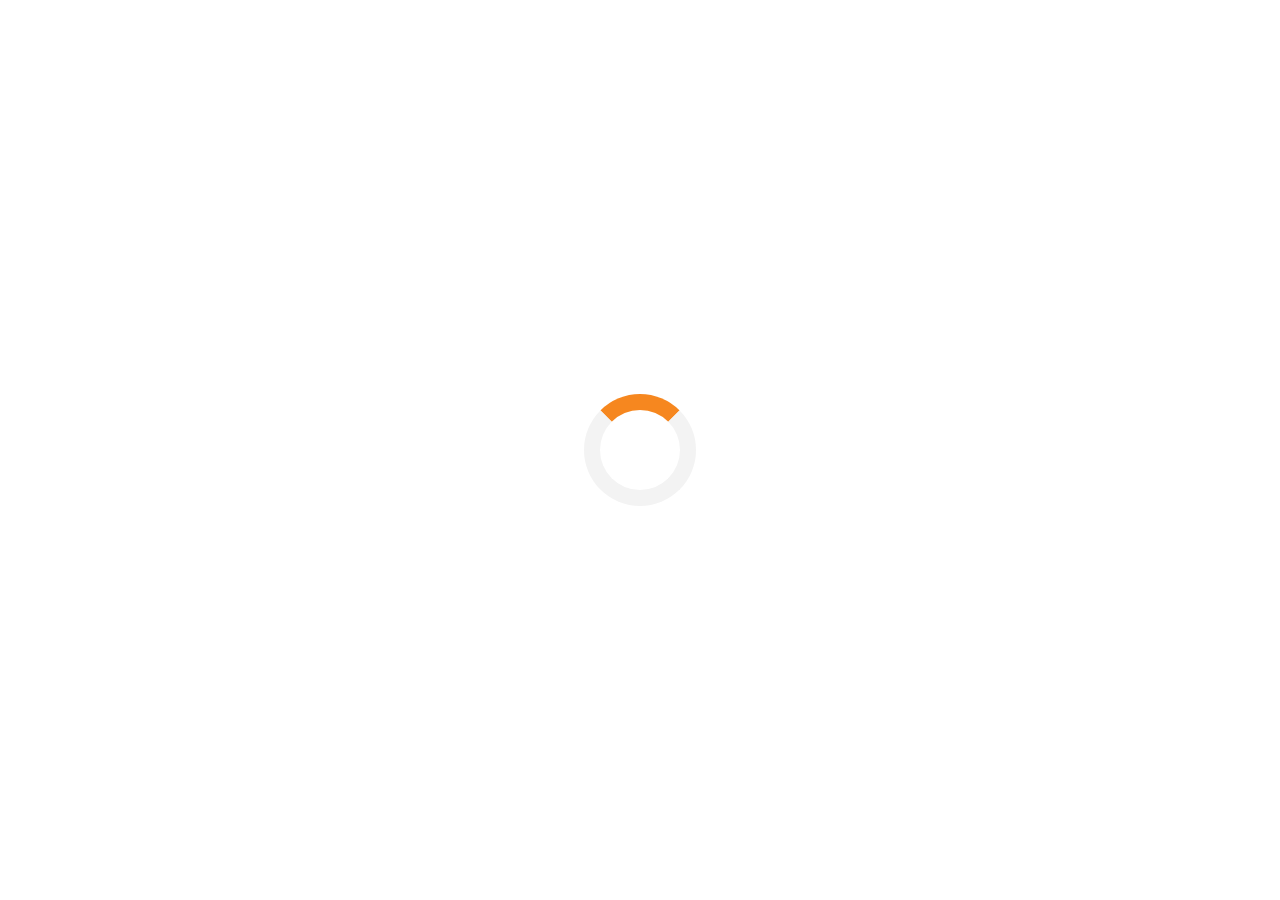
<file: ui/public/index.html>
<!--
     Licensed to the Apache Software Foundation (ASF) under one
     or more contributor license agreements.  See the NOTICE file
     distributed with this work for additional information
     regarding copyright ownership.  The ASF licenses this file
     to you under the Apache License, Version 2.0 (the
     "License"); you may not use this file except in compliance
     with the License.  You may obtain a copy of the License at

     http://www.apache.org/licenses/LICENSE-2.0

     Unless required by applicable law or agreed to in writing,
     software distributed under the License is distributed on an
     "AS IS" BASIS, WITHOUT WARRANTIES OR CONDITIONS OF ANY
     KIND, either express or implied.  See the License for the
     specific language governing permissions and limitations
     under the License.
-->
<!doctype html>
<html lang="en-gb">
  <head>
    <meta charset="utf-8">
    <meta http-equiv="X-UA-Compatible" content="IE=edge">
    <meta name="viewport" content="width=device-width,initial-scale=1.0">
    <link id="favicon" rel="icon" href="<%= BASE_URL %>cloud.ico">
    <title id="title" >CE Cloud Platform</title>
    <style>
      .loader {
        border: 16px solid #F3F3F3;
        border-top: 16px solid #F6871F;
        border-radius: 50%;
        width: 80px;
        height: 80px;
        animation: spin 1s linear infinite;
        position: fixed;
        left: 0; right: 0;
        top: 0; bottom: 0;
        margin: auto;
        max-width: 100%;
        max-height: 100%;
        overflow: hidden;
      }
      @keyframes spin {
        0% { transform: rotate(0deg); }
        100% { transform: rotate(360deg); }
      }
    </style>
  </head>
  <body>
    <noscript>
      <strong>We're sorry but CE Cloud Platform needs JavaScript enabled. Please enable it to continue.</strong>
    </noscript>
    <div id="app">
      <div class="loader"></div>
    </div>
  </body>
</html>
</file>
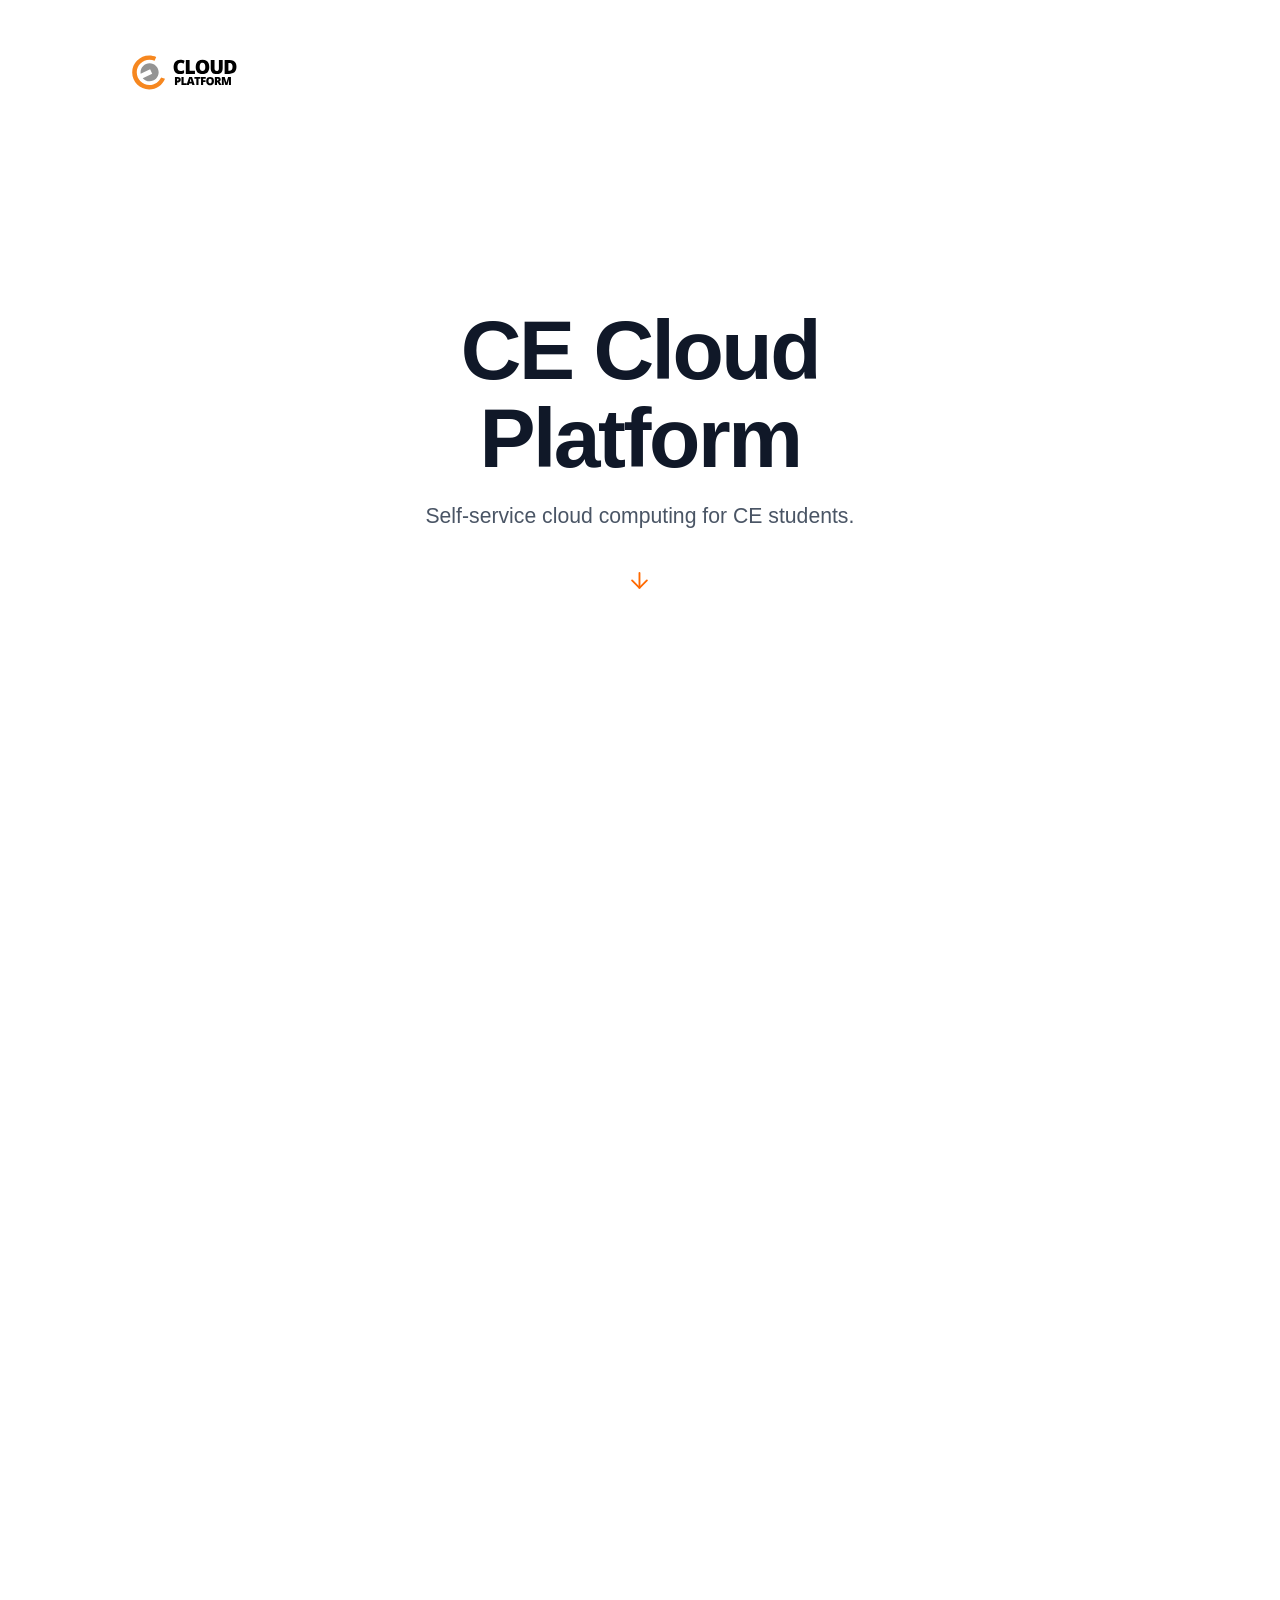
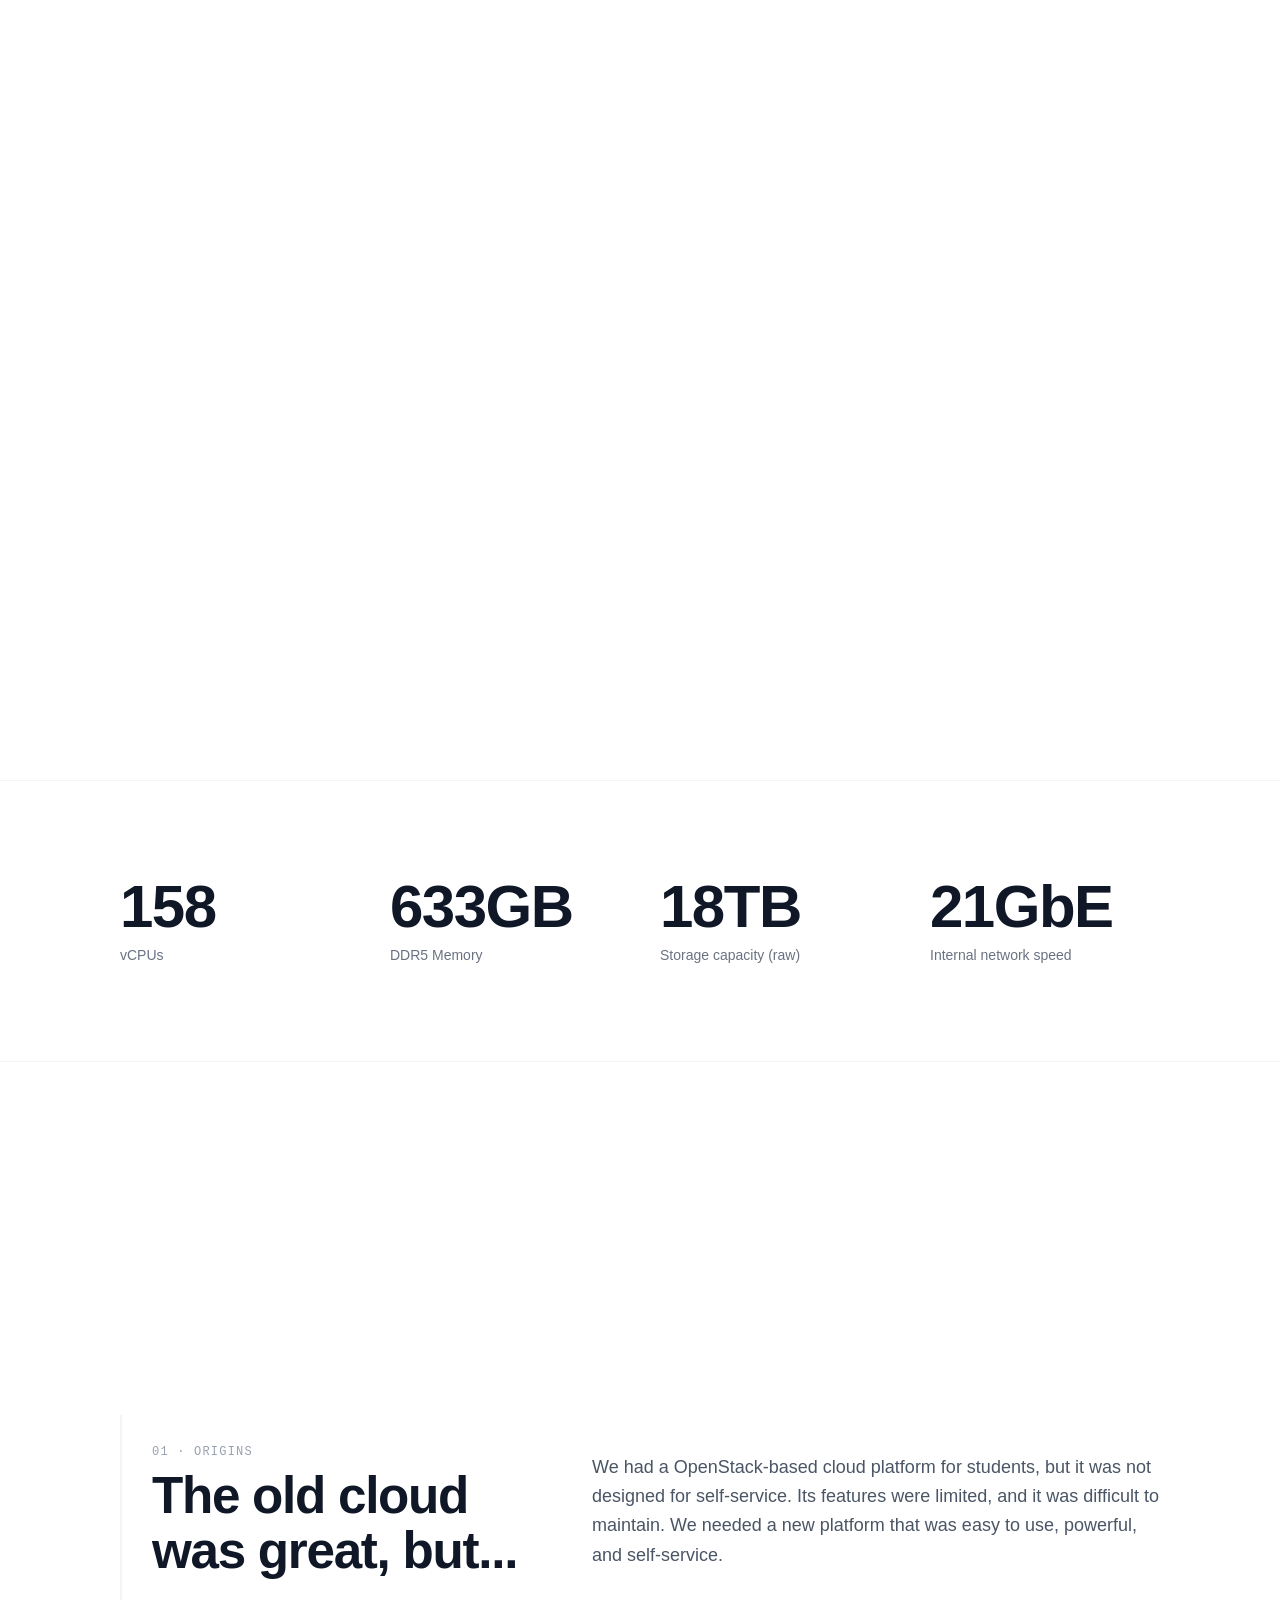
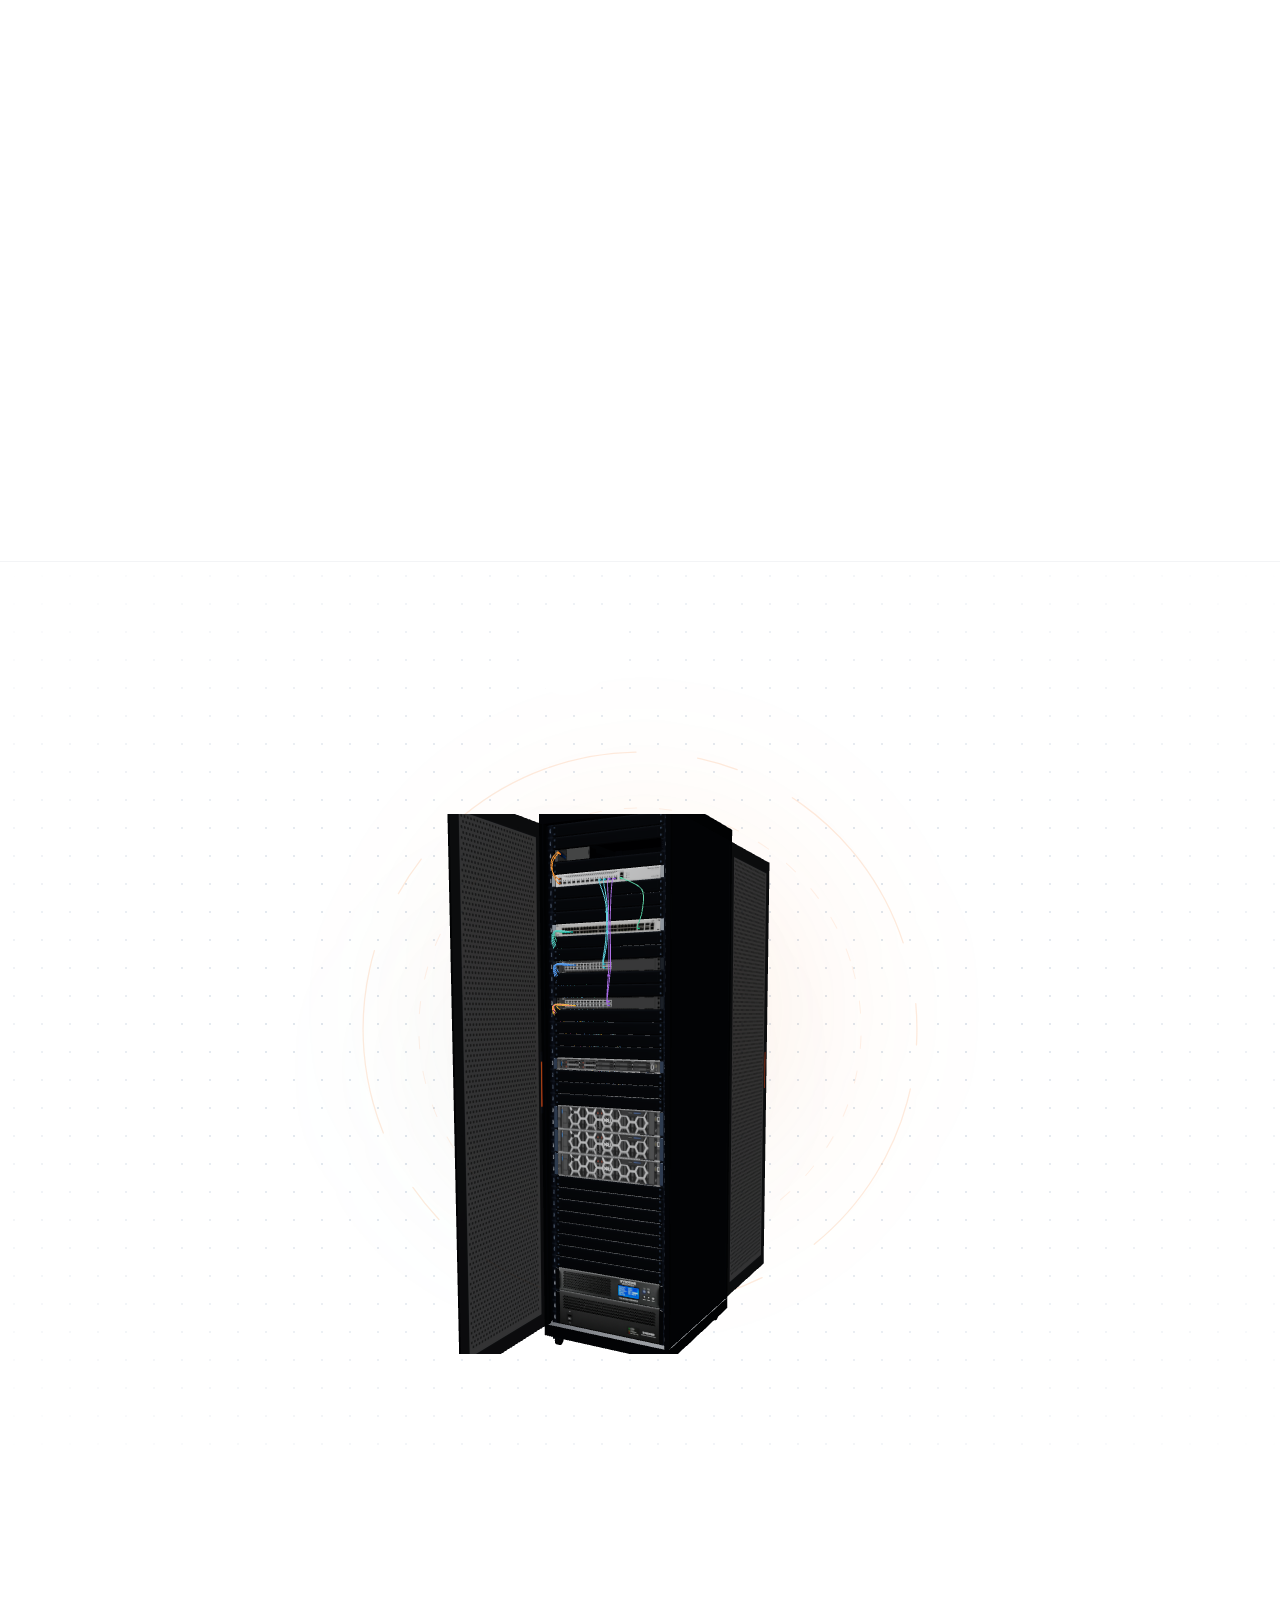
<file: ui/public/about/index.html>
<!doctype html>
<html lang="en">
  <head>
    <meta charset="UTF-8" />
    <link rel="icon" type="image/svg+xml" href="./brand/ce-cloud-platform-logo.svg" />
    <meta name="viewport" content="width=device-width, initial-scale=1.0" />
    <title>About CE Cloud</title>
    <script type="module" crossorigin src="./assets/index-relative-paths.js"></script>
    <link rel="stylesheet" crossorigin href="./assets/index-SOltJMly.css">
  </head>
  <body>
    <div id="root"></div>
  </body>
</html>
</file>
<file: ui/public/about/assets/index-SOltJMly.css>
@layer properties{@supports (((-webkit-hyphens:none)) and (not (margin-trim:block))) or ((-moz-orient:inline) and (not (color:rgb(from red r g b)))){*,:before,:after,::backdrop{--tw-translate-x:0;--tw-translate-y:0;--tw-translate-z:0;--tw-space-y-reverse:0;--tw-border-style:solid;--tw-leading:initial;--tw-font-weight:initial;--tw-tracking:initial;--tw-shadow:0 0 #0000;--tw-shadow-color:initial;--tw-shadow-alpha:100%;--tw-inset-shadow:0 0 #0000;--tw-inset-shadow-color:initial;--tw-inset-shadow-alpha:100%;--tw-ring-color:initial;--tw-ring-shadow:0 0 #0000;--tw-inset-ring-color:initial;--tw-inset-ring-shadow:0 0 #0000;--tw-ring-inset:initial;--tw-ring-offset-width:0px;--tw-ring-offset-color:#fff;--tw-ring-offset-shadow:0 0 #0000;--tw-blur:initial;--tw-brightness:initial;--tw-contrast:initial;--tw-grayscale:initial;--tw-hue-rotate:initial;--tw-invert:initial;--tw-opacity:initial;--tw-saturate:initial;--tw-sepia:initial;--tw-drop-shadow:initial;--tw-drop-shadow-color:initial;--tw-drop-shadow-alpha:100%;--tw-drop-shadow-size:initial;--tw-backdrop-blur:initial;--tw-backdrop-brightness:initial;--tw-backdrop-contrast:initial;--tw-backdrop-grayscale:initial;--tw-backdrop-hue-rotate:initial;--tw-backdrop-invert:initial;--tw-backdrop-opacity:initial;--tw-backdrop-saturate:initial;--tw-backdrop-sepia:initial}}}@layer theme{:root,:host{--font-sans:-apple-system, BlinkMacSystemFont, "Segoe UI", Roboto, "Helvetica Neue", "Noto Sans", Arial, sans-serif, "Apple Color Emoji", "Segoe UI Emoji", "Segoe UI Symbol", "Noto Color Emoji";--font-mono:ui-monospace, SFMono-Regular, Menlo, Monaco, Consolas, "Liberation Mono", "Courier New", monospace;--color-orange-50:oklch(98% .016 73.684);--color-orange-500:oklch(70.5% .213 47.604);--color-orange-600:oklch(64.6% .222 41.116);--color-orange-700:oklch(55.3% .195 38.402);--color-sky-600:oklch(58.8% .158 241.966);--color-gray-100:oklch(96.7% .003 264.542);--color-gray-200:oklch(92.8% .006 264.531);--color-gray-400:oklch(70.7% .022 261.325);--color-gray-500:oklch(55.1% .027 264.364);--color-gray-600:oklch(44.6% .03 256.802);--color-gray-900:oklch(21% .034 264.665);--color-white:#fff;--spacing:.25rem;--container-md:28rem;--text-xs:.75rem;--text-xs--line-height:calc(1 / .75);--text-sm:.875rem;--text-sm--line-height:calc(1.25 / .875);--text-base:1rem;--text-base--line-height: 1.5 ;--text-lg:1.125rem;--text-lg--line-height:calc(1.75 / 1.125);--text-xl:1.25rem;--text-xl--line-height:calc(1.75 / 1.25);--text-4xl:2.25rem;--text-4xl--line-height:calc(2.5 / 2.25);--text-5xl:3rem;--text-5xl--line-height:1;--text-6xl:3.75rem;--text-6xl--line-height:1;--font-weight-medium:500;--font-weight-semibold:600;--tracking-tight:-.025em;--tracking-widest:.1em;--leading-tight:1.25;--leading-snug:1.375;--leading-relaxed:1.625;--radius-md:.375rem;--blur-sm:8px;--blur-3xl:64px;--default-transition-duration:.15s;--default-transition-timing-function:cubic-bezier(.4, 0, .2, 1);--default-font-family:var(--font-sans);--default-mono-font-family:var(--font-mono)}}@layer base{*,:after,:before,::backdrop{box-sizing:border-box;border:0 solid;margin:0;padding:0}::file-selector-button{box-sizing:border-box;border:0 solid;margin:0;padding:0}html,:host{-webkit-text-size-adjust:100%;tab-size:4;line-height:1.5;font-family:var(--default-font-family,-apple-system, BlinkMacSystemFont, "Segoe UI", Roboto, "Helvetica Neue", "Noto Sans", Arial, sans-serif, "Apple Color Emoji", "Segoe UI Emoji", "Segoe UI Symbol", "Noto Color Emoji");font-feature-settings:var(--default-font-feature-settings,normal);font-variation-settings:var(--default-font-variation-settings,normal);-webkit-tap-highlight-color:transparent}hr{height:0;color:inherit;border-top-width:1px}abbr:where([title]){-webkit-text-decoration:underline dotted;text-decoration:underline dotted}h1,h2,h3,h4,h5,h6{font-size:inherit;font-weight:inherit}a{color:inherit;-webkit-text-decoration:inherit;text-decoration:inherit}b,strong{font-weight:bolder}code,kbd,samp,pre{font-family:var(--default-mono-font-family,ui-monospace, SFMono-Regular, Menlo, Monaco, Consolas, "Liberation Mono", "Courier New", monospace);font-feature-settings:var(--default-mono-font-feature-settings,normal);font-variation-settings:var(--default-mono-font-variation-settings,normal);font-size:1em}small{font-size:80%}sub,sup{vertical-align:baseline;font-size:75%;line-height:0;position:relative}sub{bottom:-.25em}sup{top:-.5em}table{text-indent:0;border-color:inherit;border-collapse:collapse}:-moz-focusring:where(:not(iframe)){outline:auto}progress{vertical-align:baseline}summary{display:list-item}ol,ul,menu{list-style:none}img,svg,video,canvas,audio,iframe,embed,object{vertical-align:middle;display:block}img,video{max-width:100%;height:auto}button,input,select,optgroup,textarea{font:inherit;font-feature-settings:inherit;font-variation-settings:inherit;letter-spacing:inherit;color:inherit;opacity:1;background-color:#0000;border-radius:0}::file-selector-button{font:inherit;font-feature-settings:inherit;font-variation-settings:inherit;letter-spacing:inherit;color:inherit;opacity:1;background-color:#0000;border-radius:0}:where(select:is([multiple],[size])) optgroup{font-weight:bolder}:where(select:is([multiple],[size])) optgroup option{padding-inline-start:20px}::file-selector-button{margin-inline-end:4px}::placeholder{opacity:1}@supports (not ((-webkit-appearance:-apple-pay-button))) or (contain-intrinsic-size:1px){::placeholder{color:currentColor}@supports (color:color-mix(in lab,red,red)){::placeholder{color:color-mix(in oklab,currentcolor 50%,transparent)}}}textarea{resize:vertical}::-webkit-search-decoration{-webkit-appearance:none}::-webkit-date-and-time-value{min-height:1lh;text-align:inherit}::-webkit-datetime-edit{display:inline-flex}::-webkit-datetime-edit-fields-wrapper{padding:0}::-webkit-datetime-edit{padding-block:0}::-webkit-datetime-edit-year-field{padding-block:0}::-webkit-datetime-edit-month-field{padding-block:0}::-webkit-datetime-edit-day-field{padding-block:0}::-webkit-datetime-edit-hour-field{padding-block:0}::-webkit-datetime-edit-minute-field{padding-block:0}::-webkit-datetime-edit-second-field{padding-block:0}::-webkit-datetime-edit-millisecond-field{padding-block:0}::-webkit-datetime-edit-meridiem-field{padding-block:0}::-webkit-calendar-picker-indicator{line-height:1}:-moz-ui-invalid{box-shadow:none}button,input:where([type=button],[type=reset],[type=submit]){appearance:button}::file-selector-button{appearance:button}::-webkit-inner-spin-button{height:auto}::-webkit-outer-spin-button{height:auto}[hidden]:where(:not([hidden=until-found])){display:none!important}}@layer components;@layer utilities{.pointer-events-auto{pointer-events:auto}.pointer-events-none{pointer-events:none}.visible{visibility:visible}.sr-only{clip-path:inset(50%);white-space:nowrap;border-width:0;width:1px;height:1px;margin:-1px;padding:0;position:absolute;overflow:hidden}.absolute{position:absolute}.relative{position:relative}.static{position:static}.inset-0{inset:0}.top-1\/2{top:50%}.top-\[52\%\]{top:52%}.top-\[56\%\]{top:56%}.left-0{left:0}.left-1\/2{left:50%}.left-\[44\%\]{left:44%}.z-10{z-index:10}.z-20{z-index:20}.order-1{order:1}.order-2{order:2}.order-3{order:3}.col-span-3{grid-column:span 3/span 3}.container{width:100%}@media(min-width:40rem){.container{max-width:40rem}}@media(min-width:48rem){.container{max-width:48rem}}@media(min-width:64rem){.container{max-width:64rem}}@media(min-width:80rem){.container{max-width:80rem}}@media(min-width:96rem){.container{max-width:96rem}}.mx-auto{margin-inline:auto}.mt-0\.5{margin-top:calc(var(--spacing) * .5)}.mb-8{margin-bottom:calc(var(--spacing) * 8)}.block{display:block}.flex{display:flex}.grid{display:grid}.hidden{display:none}.table{display:table}.h-2{height:calc(var(--spacing) * 2)}.h-6{height:calc(var(--spacing) * 6)}.h-10{height:calc(var(--spacing) * 10)}.h-12{height:calc(var(--spacing) * 12)}.h-20{height:calc(var(--spacing) * 20)}.h-24{height:calc(var(--spacing) * 24)}.h-48{height:calc(var(--spacing) * 48)}.h-\[340px\]{height:340px}.h-\[380px\]{height:380px}.h-\[460px\]{height:460px}.h-\[520px\]{height:520px}.h-\[560px\]{height:560px}.h-full{height:100%}.max-h-\[640px\]{max-height:640px}.min-h-0{min-height:0}.min-h-\[280px\]{min-height:280px}.w-2{width:calc(var(--spacing) * 2)}.w-6{width:calc(var(--spacing) * 6)}.w-10{width:calc(var(--spacing) * 10)}.w-\[2px\]{width:2px}.w-\[460px\]{width:460px}.w-\[520px\]{width:520px}.w-\[560px\]{width:560px}.w-auto{width:auto}.w-full{width:100%}.max-w-\[1040px\]{max-width:1040px}.max-w-\[1200px\]{max-width:1200px}.max-w-md{max-width:var(--container-md)}.flex-1{flex:1}.shrink-0{flex-shrink:0}.origin-top{transform-origin:top}.-translate-x-1\/2{--tw-translate-x: -50% ;translate:var(--tw-translate-x) var(--tw-translate-y)}.-translate-y-1\/2{--tw-translate-y: -50% ;translate:var(--tw-translate-x) var(--tw-translate-y)}.-translate-y-full{--tw-translate-y:-100%;translate:var(--tw-translate-x) var(--tw-translate-y)}.grid-cols-1{grid-template-columns:repeat(1,minmax(0,1fr))}.grid-cols-2{grid-template-columns:repeat(2,minmax(0,1fr))}.flex-col{flex-direction:column}.items-center{align-items:center}.justify-between{justify-content:space-between}.justify-center{justify-content:center}.gap-2{gap:calc(var(--spacing) * 2)}.gap-3{gap:calc(var(--spacing) * 3)}.gap-4{gap:calc(var(--spacing) * 4)}.gap-6{gap:calc(var(--spacing) * 6)}.gap-7{gap:calc(var(--spacing) * 7)}:where(.space-y-1>:not(:last-child)){--tw-space-y-reverse:0;margin-block-start:calc(var(--spacing) * var(--tw-space-y-reverse));margin-block-end:calc(var(--spacing) * calc(1 - var(--tw-space-y-reverse)))}:where(.space-y-2>:not(:last-child)){--tw-space-y-reverse:0;margin-block-start:calc(calc(var(--spacing) * 2) * var(--tw-space-y-reverse));margin-block-end:calc(calc(var(--spacing) * 2) * calc(1 - var(--tw-space-y-reverse)))}:where(.space-y-2\.5>:not(:last-child)){--tw-space-y-reverse:0;margin-block-start:calc(calc(var(--spacing) * 2.5) * var(--tw-space-y-reverse));margin-block-end:calc(calc(var(--spacing) * 2.5) * calc(1 - var(--tw-space-y-reverse)))}:where(.space-y-4>:not(:last-child)){--tw-space-y-reverse:0;margin-block-start:calc(calc(var(--spacing) * 4) * var(--tw-space-y-reverse));margin-block-end:calc(calc(var(--spacing) * 4) * calc(1 - var(--tw-space-y-reverse)))}:where(.space-y-10>:not(:last-child)){--tw-space-y-reverse:0;margin-block-start:calc(calc(var(--spacing) * 10) * var(--tw-space-y-reverse));margin-block-end:calc(calc(var(--spacing) * 10) * calc(1 - var(--tw-space-y-reverse)))}.gap-x-4{column-gap:calc(var(--spacing) * 4)}.gap-y-2{row-gap:calc(var(--spacing) * 2)}.overflow-hidden{overflow:hidden}.rounded-full{border-radius:2147483647px}.rounded-md{border-radius:var(--radius-md)}.border{border-style:var(--tw-border-style);border-width:1px}.border-t{border-top-style:var(--tw-border-style);border-top-width:1px}.border-gray-100{border-color:var(--color-gray-100)}.border-gray-200{border-color:var(--color-gray-200)}.bg-gray-100{background-color:var(--color-gray-100)}.bg-gray-900{background-color:var(--color-gray-900)}.bg-orange-50{background-color:var(--color-orange-50)}.bg-sky-600{background-color:var(--color-sky-600)}.bg-transparent{background-color:#0000}.bg-white{background-color:var(--color-white)}.bg-white\/95{background-color:#fffffff2}@supports (color:color-mix(in lab,red,red)){.bg-white\/95{background-color:color-mix(in oklab,var(--color-white) 95%,transparent)}}.object-contain{object-fit:contain}.object-cover{object-fit:cover}.p-4{padding:calc(var(--spacing) * 4)}.px-3{padding-inline:calc(var(--spacing) * 3)}.px-6{padding-inline:calc(var(--spacing) * 6)}.py-1\.5{padding-block:calc(var(--spacing) * 1.5)}.py-8{padding-block:calc(var(--spacing) * 8)}.py-12{padding-block:calc(var(--spacing) * 12)}.py-16{padding-block:calc(var(--spacing) * 16)}.pt-2{padding-top:calc(var(--spacing) * 2)}.pt-3{padding-top:calc(var(--spacing) * 3)}.pt-4{padding-top:calc(var(--spacing) * 4)}.pt-6{padding-top:calc(var(--spacing) * 6)}.pl-4{padding-left:calc(var(--spacing) * 4)}.text-center{text-align:center}.text-left{text-align:left}.font-mono{font-family:var(--font-mono)}.text-4xl{font-size:var(--text-4xl);line-height:var(--tw-leading,var(--text-4xl--line-height))}.text-base{font-size:var(--text-base);line-height:var(--tw-leading,var(--text-base--line-height))}.text-lg{font-size:var(--text-lg);line-height:var(--tw-leading,var(--text-lg--line-height))}.text-sm{font-size:var(--text-sm);line-height:var(--tw-leading,var(--text-sm--line-height))}.text-xs{font-size:var(--text-xs);line-height:var(--tw-leading,var(--text-xs--line-height))}.text-\[11px\]{font-size:11px}.leading-relaxed{--tw-leading:var(--leading-relaxed);line-height:var(--leading-relaxed)}.leading-snug{--tw-leading:var(--leading-snug);line-height:var(--leading-snug)}.leading-tight{--tw-leading:var(--leading-tight);line-height:var(--leading-tight)}.font-medium{--tw-font-weight:var(--font-weight-medium);font-weight:var(--font-weight-medium)}.font-semibold{--tw-font-weight:var(--font-weight-semibold);font-weight:var(--font-weight-semibold)}.tracking-tight{--tw-tracking:var(--tracking-tight);letter-spacing:var(--tracking-tight)}.tracking-widest{--tw-tracking:var(--tracking-widest);letter-spacing:var(--tracking-widest)}.text-gray-400{color:var(--color-gray-400)}.text-gray-500{color:var(--color-gray-500)}.text-gray-600{color:var(--color-gray-600)}.text-gray-900{color:var(--color-gray-900)}.text-orange-500{color:var(--color-orange-500)}.text-orange-600\/80{color:#f05100cc}@supports (color:color-mix(in lab,red,red)){.text-orange-600\/80{color:color-mix(in oklab,var(--color-orange-600) 80%,transparent)}}.text-orange-700{color:var(--color-orange-700)}.uppercase{text-transform:uppercase}.opacity-60{opacity:.6}.shadow-lg{--tw-shadow:0 10px 15px -3px var(--tw-shadow-color,#0000001a), 0 4px 6px -4px var(--tw-shadow-color,#0000001a);box-shadow:var(--tw-inset-shadow),var(--tw-inset-ring-shadow),var(--tw-ring-offset-shadow),var(--tw-ring-shadow),var(--tw-shadow)}.blur-3xl{--tw-blur:blur(var(--blur-3xl));filter:var(--tw-blur, ) var(--tw-brightness, ) var(--tw-contrast, ) var(--tw-grayscale, ) var(--tw-hue-rotate, ) var(--tw-invert, ) var(--tw-saturate, ) var(--tw-sepia, ) var(--tw-drop-shadow, )}.backdrop-blur-sm{--tw-backdrop-blur:blur(var(--blur-sm));-webkit-backdrop-filter:var(--tw-backdrop-blur, ) var(--tw-backdrop-brightness, ) var(--tw-backdrop-contrast, ) var(--tw-backdrop-grayscale, ) var(--tw-backdrop-hue-rotate, ) var(--tw-backdrop-invert, ) var(--tw-backdrop-opacity, ) var(--tw-backdrop-saturate, ) var(--tw-backdrop-sepia, );backdrop-filter:var(--tw-backdrop-blur, ) var(--tw-backdrop-brightness, ) var(--tw-backdrop-contrast, ) var(--tw-backdrop-grayscale, ) var(--tw-backdrop-hue-rotate, ) var(--tw-backdrop-invert, ) var(--tw-backdrop-opacity, ) var(--tw-backdrop-saturate, ) var(--tw-backdrop-sepia, )}.transition{transition-property:color,background-color,border-color,outline-color,text-decoration-color,fill,stroke,--tw-gradient-from,--tw-gradient-via,--tw-gradient-to,opacity,box-shadow,transform,translate,scale,rotate,filter,-webkit-backdrop-filter,backdrop-filter,display,content-visibility,overlay,pointer-events;transition-timing-function:var(--tw-ease,var(--default-transition-timing-function));transition-duration:var(--tw-duration,var(--default-transition-duration))}.select-none{-webkit-user-select:none;user-select:none}@media(min-width:40rem){.sm\:h-16{height:calc(var(--spacing) * 16)}.sm\:h-24{height:calc(var(--spacing) * 24)}.sm\:h-\[400px\]{height:400px}.sm\:h-\[440px\]{height:440px}.sm\:h-\[620px\]{height:620px}.sm\:w-\[620px\]{width:620px}.sm\:gap-10{gap:calc(var(--spacing) * 10)}.sm\:py-24{padding-block:calc(var(--spacing) * 24)}.sm\:text-5xl{font-size:var(--text-5xl);line-height:var(--tw-leading,var(--text-5xl--line-height))}.sm\:text-lg{font-size:var(--text-lg);line-height:var(--tw-leading,var(--text-lg--line-height))}.sm\:text-sm{font-size:var(--text-sm);line-height:var(--tw-leading,var(--text-sm--line-height))}.sm\:text-xl{font-size:var(--text-xl);line-height:var(--tw-leading,var(--text-xl--line-height))}}@media(min-width:48rem){.md\:absolute{position:absolute}.md\:inset-y-0{inset-block:0}.md\:top-8{top:calc(var(--spacing) * 8)}.md\:right-0{right:0}.md\:left-12{left:calc(var(--spacing) * 12)}.md\:order-1{order:1}.md\:order-2{order:2}.md\:col-span-3{grid-column:span 3/span 3}.md\:col-span-5{grid-column:span 5/span 5}.md\:col-span-6{grid-column:span 6/span 6}.md\:col-span-7{grid-column:span 7/span 7}.md\:col-start-1{grid-column-start:1}.md\:col-start-6{grid-column-start:6}.md\:row-start-1{grid-row-start:1}.md\:mb-0{margin-bottom:0}.md\:block{display:block}.md\:flex{display:flex}.md\:grid{display:grid}.md\:h-20{height:calc(var(--spacing) * 20)}.md\:h-\[460px\]{height:460px}.md\:h-full{height:100%}.md\:h-screen{height:100vh}.md\:min-h-screen{min-height:100vh}.md\:w-\[44\%\]{width:44%}.md\:w-\[58\%\]{width:58%}.md\:grid-cols-1{grid-template-columns:repeat(1,minmax(0,1fr))}.md\:grid-cols-4{grid-template-columns:repeat(4,minmax(0,1fr))}.md\:grid-cols-12{grid-template-columns:repeat(12,minmax(0,1fr))}.md\:place-items-center{place-items:center}.md\:items-center{align-items:center}.md\:justify-items-start{justify-items:start}.md\:gap-12{gap:calc(var(--spacing) * 12)}:where(.md\:space-y-0>:not(:last-child)){--tw-space-y-reverse:0;margin-block:0}.md\:overflow-hidden{overflow:hidden}.md\:p-0{padding:0}.md\:py-0{padding-block:0}.md\:py-10{padding-block:calc(var(--spacing) * 10)}.md\:pl-8{padding-left:calc(var(--spacing) * 8)}.md\:pl-12{padding-left:calc(var(--spacing) * 12)}.md\:text-right{text-align:right}.md\:\[grid-area\:1\/1\]{grid-area:1/1}}@media(min-width:64rem){.lg\:left-24{left:calc(var(--spacing) * 24)}.lg\:h-full{height:100%}.lg\:h-screen{height:100vh}.lg\:max-h-\[540px\]{max-height:540px}.lg\:w-\[46\%\]{width:46%}.lg\:w-\[62\%\]{width:62%}.lg\:grid-cols-2{grid-template-columns:repeat(2,minmax(0,1fr))}.lg\:overflow-hidden{overflow:hidden}.lg\:py-8{padding-block:calc(var(--spacing) * 8)}.lg\:pl-24{padding-left:calc(var(--spacing) * 24)}.lg\:text-6xl{font-size:var(--text-6xl);line-height:var(--tw-leading,var(--text-6xl--line-height))}}}:root{color-scheme:light}html{color:#111827;background-color:#fff;font-family:-apple-system,BlinkMacSystemFont,Segoe UI,Roboto,Helvetica,Arial,sans-serif;line-height:1.6}body{color:#111827;-webkit-font-smoothing:antialiased;background-color:#fff;margin:0}.hero-title{letter-spacing:-.03em;font-size:clamp(2.35rem,6.2vw,6.25rem);line-height:1.04}.section-title{letter-spacing:-.025em;font-size:clamp(1.75rem,4vw,3.5rem);line-height:1.08}@keyframes hero-arrow-float{0%,to{opacity:.75;transform:translateY(0)}50%{opacity:1;transform:translateY(8px)}}.hero-scroll-arrow{animation:1.8s ease-in-out infinite hero-arrow-float}@media(min-width:768px)and (prefers-reduced-motion:no-preference){.rack-canvas-wrap{opacity:0;visibility:hidden}.layer{visibility:hidden}.layer.hero,.layer.chapter-kicker:first-child,.layer.chapter-body:first-child,.layer.credit-frame:first-child{visibility:visible}}@property --tw-translate-x{syntax:"*";inherits:false;initial-value:0}@property --tw-translate-y{syntax:"*";inherits:false;initial-value:0}@property --tw-translate-z{syntax:"*";inherits:false;initial-value:0}@property --tw-space-y-reverse{syntax:"*";inherits:false;initial-value:0}@property --tw-border-style{syntax:"*";inherits:false;initial-value:solid}@property --tw-leading{syntax:"*";inherits:false}@property --tw-font-weight{syntax:"*";inherits:false}@property --tw-tracking{syntax:"*";inherits:false}@property --tw-shadow{syntax:"*";inherits:false;initial-value:0 0 #0000}@property --tw-shadow-color{syntax:"*";inherits:false}@property --tw-shadow-alpha{syntax:"<percentage>";inherits:false;initial-value:100%}@property --tw-inset-shadow{syntax:"*";inherits:false;initial-value:0 0 #0000}@property --tw-inset-shadow-color{syntax:"*";inherits:false}@property --tw-inset-shadow-alpha{syntax:"<percentage>";inherits:false;initial-value:100%}@property --tw-ring-color{syntax:"*";inherits:false}@property --tw-ring-shadow{syntax:"*";inherits:false;initial-value:0 0 #0000}@property --tw-inset-ring-color{syntax:"*";inherits:false}@property --tw-inset-ring-shadow{syntax:"*";inherits:false;initial-value:0 0 #0000}@property --tw-ring-inset{syntax:"*";inherits:false}@property --tw-ring-offset-width{syntax:"<length>";inherits:false;initial-value:0}@property --tw-ring-offset-color{syntax:"*";inherits:false;initial-value:#fff}@property --tw-ring-offset-shadow{syntax:"*";inherits:false;initial-value:0 0 #0000}@property --tw-blur{syntax:"*";inherits:false}@property --tw-brightness{syntax:"*";inherits:false}@property --tw-contrast{syntax:"*";inherits:false}@property --tw-grayscale{syntax:"*";inherits:false}@property --tw-hue-rotate{syntax:"*";inherits:false}@property --tw-invert{syntax:"*";inherits:false}@property --tw-opacity{syntax:"*";inherits:false}@property --tw-saturate{syntax:"*";inherits:false}@property --tw-sepia{syntax:"*";inherits:false}@property --tw-drop-shadow{syntax:"*";inherits:false}@property --tw-drop-shadow-color{syntax:"*";inherits:false}@property --tw-drop-shadow-alpha{syntax:"<percentage>";inherits:false;initial-value:100%}@property --tw-drop-shadow-size{syntax:"*";inherits:false}@property --tw-backdrop-blur{syntax:"*";inherits:false}@property --tw-backdrop-brightness{syntax:"*";inherits:false}@property --tw-backdrop-contrast{syntax:"*";inherits:false}@property --tw-backdrop-grayscale{syntax:"*";inherits:false}@property --tw-backdrop-hue-rotate{syntax:"*";inherits:false}@property --tw-backdrop-invert{syntax:"*";inherits:false}@property --tw-backdrop-opacity{syntax:"*";inherits:false}@property --tw-backdrop-saturate{syntax:"*";inherits:false}@property --tw-backdrop-sepia{syntax:"*";inherits:false}
</file>
